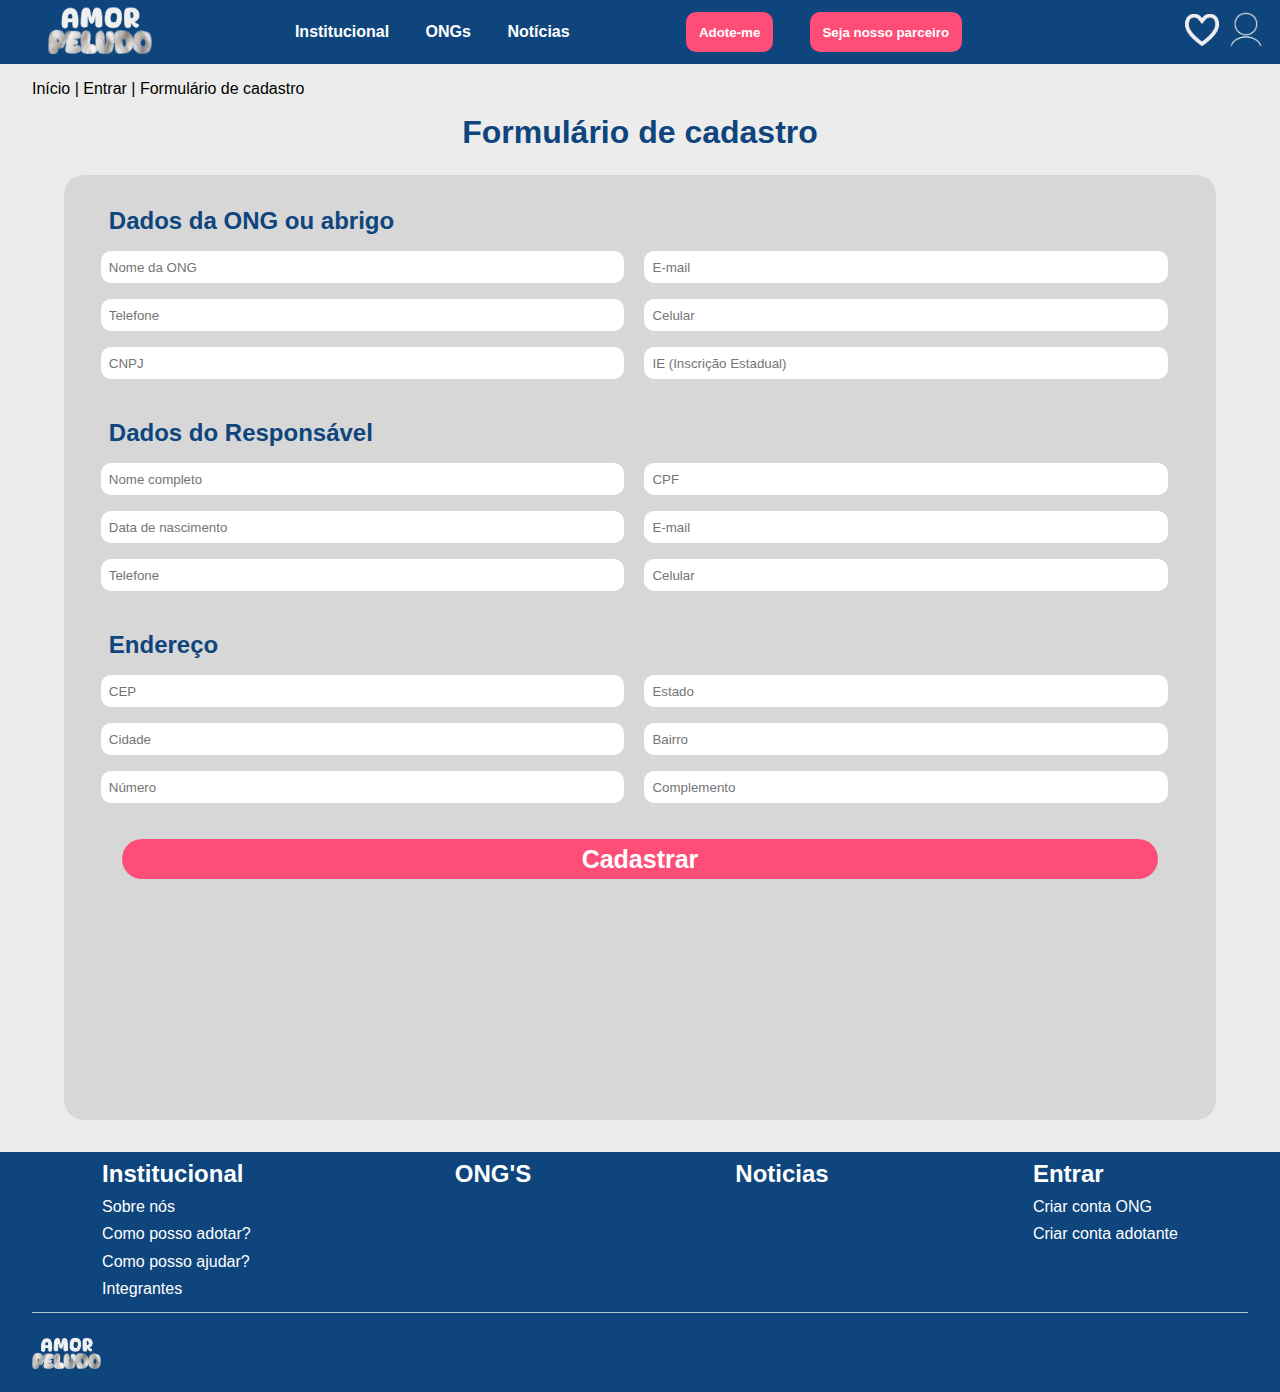
<file: codes/criarConta.html>
<!DOCTYPE html>
<html lang="pt-br">
<head>
    <meta charset="UTF-8">
    <meta name="viewport" content="width=device-width, initial-scale=1.0">
    <title>Criar conta AP</title>
    <link rel="stylesheet" href="/codes/style.css">
</head>
<body>
    
    <header>

        <a href="/index.html"><img class="logo" src="/img/icons/logosite2.png" alt="Logo"></a>

        <nav>
            <div class="links">
                <a href="/codes/institucional.html"><strong>Institucional</strong></a>
                <a href=""><strong>ONGs</strong></a>
                <a href=""><strong>Notícias</strong></a>
            </div>

            <div class="btns">
                <button><strong>Adote-me</strong></button>
                <button><a href="/codes/parceiro.html"><strong>Seja nosso parceiro</strong></a></button>            
            </div>
        </nav>

        <div class="img_links">
            <a href=""><img class="favoritos" src="/img/icons/Icon Like.png" alt="Favoritos"></a>
            <a href="/codes/entrar.html"><img class="usuario" src="/img/icons/Icon Login.png" alt="Usuário"></a>
        </div>

    </header>

    <div class="pInstitucional">
        <p><a href="/index.html" class="link">Início</a> | <a href="entrar.html" class="link">Entrar</a> | Formulário de cadastro</p>
    </div>    
    
    
    <h1 class="h1Form">Formulário de cadastro</h1>

    <form action="/codes/script.js" class="formulario">
        <div class="cadastrar">
            <h2 class="formTitulos">Dados da ONG ou abrigo</h2>
            <input type="text" placeholder="Nome da ONG" required>
            <input type="text" placeholder="E-mail" required>
            <input type="text" placeholder="Telefone" required>
            <input type="text" placeholder="Celular" required>
            <input type="text" placeholder="CNPJ" required>
            <input type="text" placeholder="IE (Inscrição Estadual)" required>
        </div>

        <div class="dadosResponsavel">
            <h2 class="formTitulos">Dados do Responsável</h2>
            <input type="text" placeholder="Nome completo" required>
            <input type="text" placeholder="CPF" required>
            <input type="text" placeholder="Data de nascimento" required>
            <input type="text" placeholder="E-mail" required>
            <input type="text" placeholder="Telefone" required>
            <input type="text" placeholder="Celular" required>
        </div>   
        
        <div class="endereco">
            <h2 class="formTitulos">Endereço</h2>
            <input type="text" placeholder="CEP" required>
            <input type="text" placeholder="Estado" required>
            <input type="text" placeholder="Cidade" required>
            <input type="text" placeholder="Bairro" required>
            <input type="text" placeholder="Número" required>
            <input type="text" placeholder="Complemento">
        </div>
       
        <div class="btnCadastrar">
            <button>Cadastrar</button>
        </div>

    </form>

    <footer>

        <div class="siteMap">

            <div class="institucional">
                <a href="/codes/institucional.html" class="link"><h2 class="h2map">Institucional</h2></a>
                <p class="pmap">Sobre nós</p>
                <p class="pmap">Como posso adotar?</p>
                <p class="pmap">Como posso ajudar?</p>
                <p class="pmap">Integrantes</p>
            </div>
    
            <div class="ongs">
                <a href="" class="link"><h2 class="h2map">ONG'S</h2></a>
            </div>
    
            <div class="noticias">
                <a href="" class="link"><h2 class="h2map">Noticias</h2></a>
            </div>
    
            <div class="logins">
                <a href="/codes/entrar.html" class="link"><h2 class="h2map">Entrar</h2></a>
                <a href="/codes/criarConta.html" class="link"><p class="pmap">Criar conta ONG</p></a>
                <p class="pmap">Criar conta adotante</p>
            </div>
        </div>
    
        <div class="borderBottom"></div>
    
        <div class="rodape">
            
            <img class="imglogo" src="/img/icons/logosite2.png" alt="Logo">
    
            <div class="contatos" >
                <a href="https://www.instagram.com/" target="_blank">
                     <i class="fa-brands fa-instagram"></i>
                </a>
    
                <a href="https://www.facebook.com/?locale=pt_BR" target="_blank">
                     <i class="fa-brands fa-facebook"></i>
                </a>
    
                <a href="https://twitter.com/" target="_blank">
                     <i class="fa-brands fa-twitter"></i>
                </a>
            </div>
        </div>
        
        </footer>

</body>
</html>
</file>
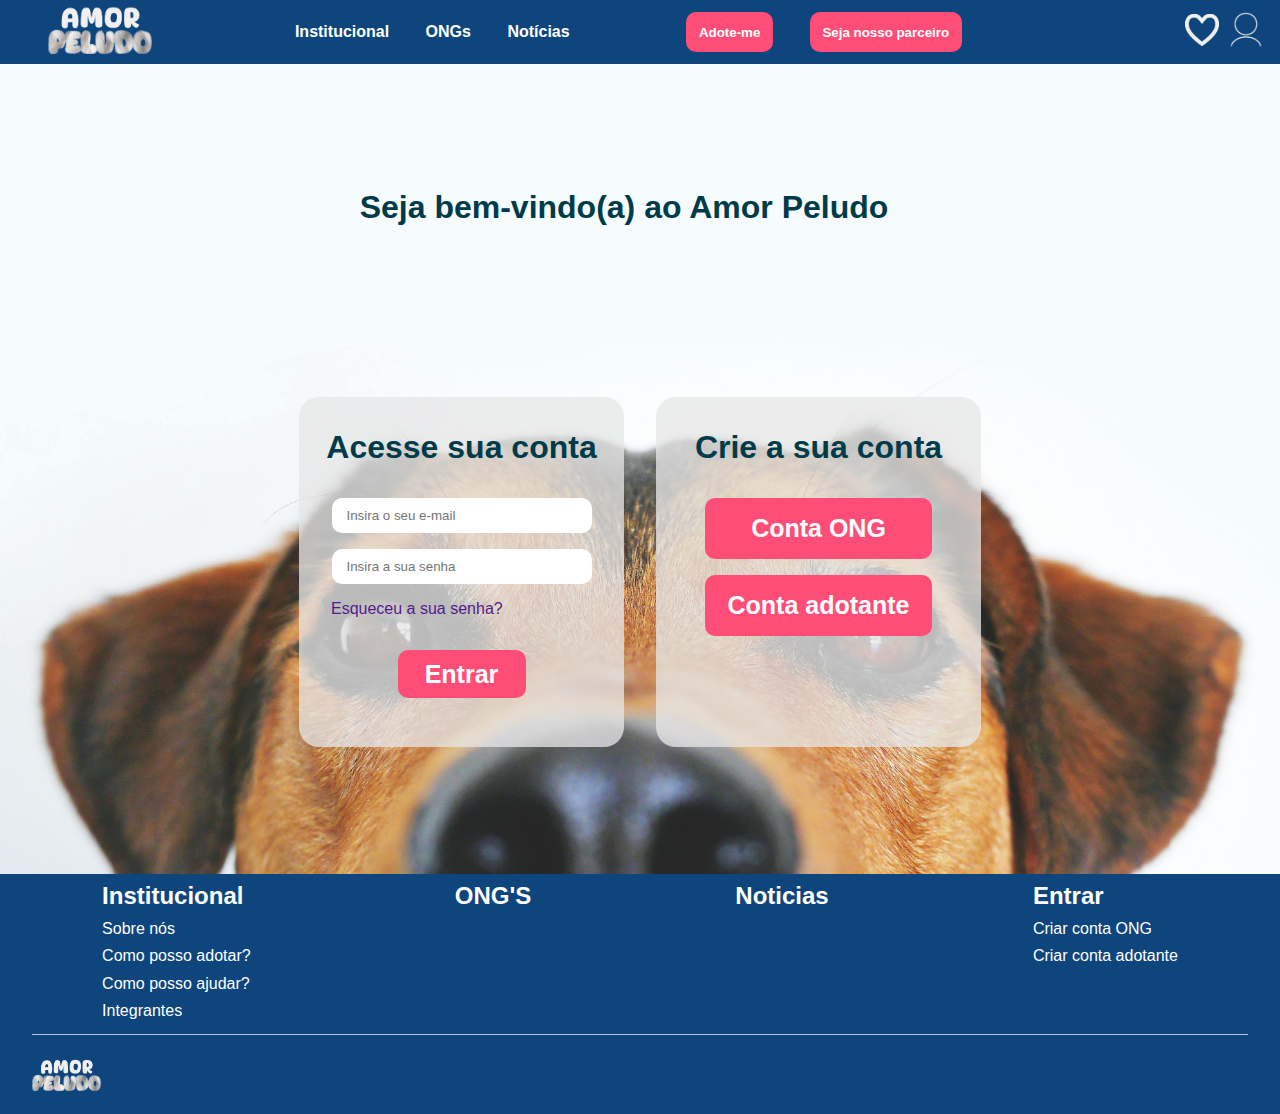
<file: codes/entrar.html>
<!DOCTYPE html>
<html lang="en">
<head>
    <meta charset="UTF-8">
    <meta http-equiv="X-UA-Compatible" content="IE=edge">
    <meta name="viewport" content="width=device-width, initial-scale=1.0">
    <title>Entrar</title>
    <link rel="stylesheet" href="/codes/style.css">
</head>
<body>

    <header>

        <a href="/index.html"><img class="logo" src="/img/icons/logosite2.png" alt="Logo"></a>

        <nav>
            <div class="links">
                <a href="/codes/institucional.html"><strong>Institucional</strong></a>
                <a href=""><strong>ONGs</strong></a>
                <a href=""><strong>Notícias</strong></a>
            </div>

            <div class="btns">
                <button><strong>Adote-me</strong></button>
                <button><a href="/codes/parceiro.html"><strong>Seja nosso parceiro</strong></a></button>            
            </div>
        </nav>

        <div class="img_links">
            <a href=""><img class="favoritos" src="/img/icons/Icon Like.png" alt="Favoritos"></a>
            <a href="/codes/entrar.html"><img class="usuario" src="/img/icons/Icon Login.png" alt="Usuário"></a>
        </div>

    </header>
    
    <main class="main_entrar">    
    <div class="container"> 
        <h1>Seja bem-vindo(a) ao Amor Peludo</h1>
    </div>

    
    <div class="entrar">
        <div class="login">
            <h1>Acesse sua conta</h1>
            
            <form class="formEntrar" action="" method="post">
                <input type="text" name="e-mail" id="e-mail" placeholder="Insira o seu e-mail">
                <input type="text" name="senha" id="senha" placeholder="Insira a sua senha">
            </form>

            <a href="">Esqueceu a sua senha?</a>

            <button><b>Entrar</b></button>
        </div>

        <div class="crie">

            <h1>Crie a sua conta</h1>
            <button id="conta_ong"><a href="/codes/criarConta.html" class="link"><b>Conta ONG</b></a></button>
            <button id="conta_adotante"><a href="" class="link"><b>Conta adotante</b></a></button>
        </div>
    </div>

</main>

<footer>

    <div class="siteMap">

        <div class="institucional">
            <a href="/codes/institucional.html" class="link"><h2 class="h2map">Institucional</h2></a>
            <p class="pmap">Sobre nós</p>
            <p class="pmap">Como posso adotar?</p>
            <p class="pmap">Como posso ajudar?</p>
            <p class="pmap">Integrantes</p>
        </div>

        <div class="ongs">
            <a href="" class="link"><h2 class="h2map">ONG'S</h2></a>
        </div>

        <div class="noticias">
            <a href="" class="link"><h2 class="h2map">Noticias</h2></a>
        </div>

        <div class="logins">
            <a href="/codes/entrar.html" class="link"><h2 class="h2map">Entrar</h2></a>
            <a href="/codes/criarConta.html" class="link"><p class="pmap">Criar conta ONG</p></a>
            <p class="pmap">Criar conta adotante</p>
        </div>
    </div>

    <div class="borderBottom"></div>

    <div class="rodape">
        
        <img class="imglogo" src="/img/icons/logosite2.png" alt="Logo">

        <div class="contatos" >
            <a href="https://www.instagram.com/" target="_blank">
                 <i class="fa-brands fa-instagram"></i>
            </a>

            <a href="https://www.facebook.com/?locale=pt_BR" target="_blank">
                 <i class="fa-brands fa-facebook"></i>
            </a>

            <a href="https://twitter.com/" target="_blank">
                 <i class="fa-brands fa-twitter"></i>
            </a>
        </div>
    </div>
    
    </footer>

</body>
</html>
</file>
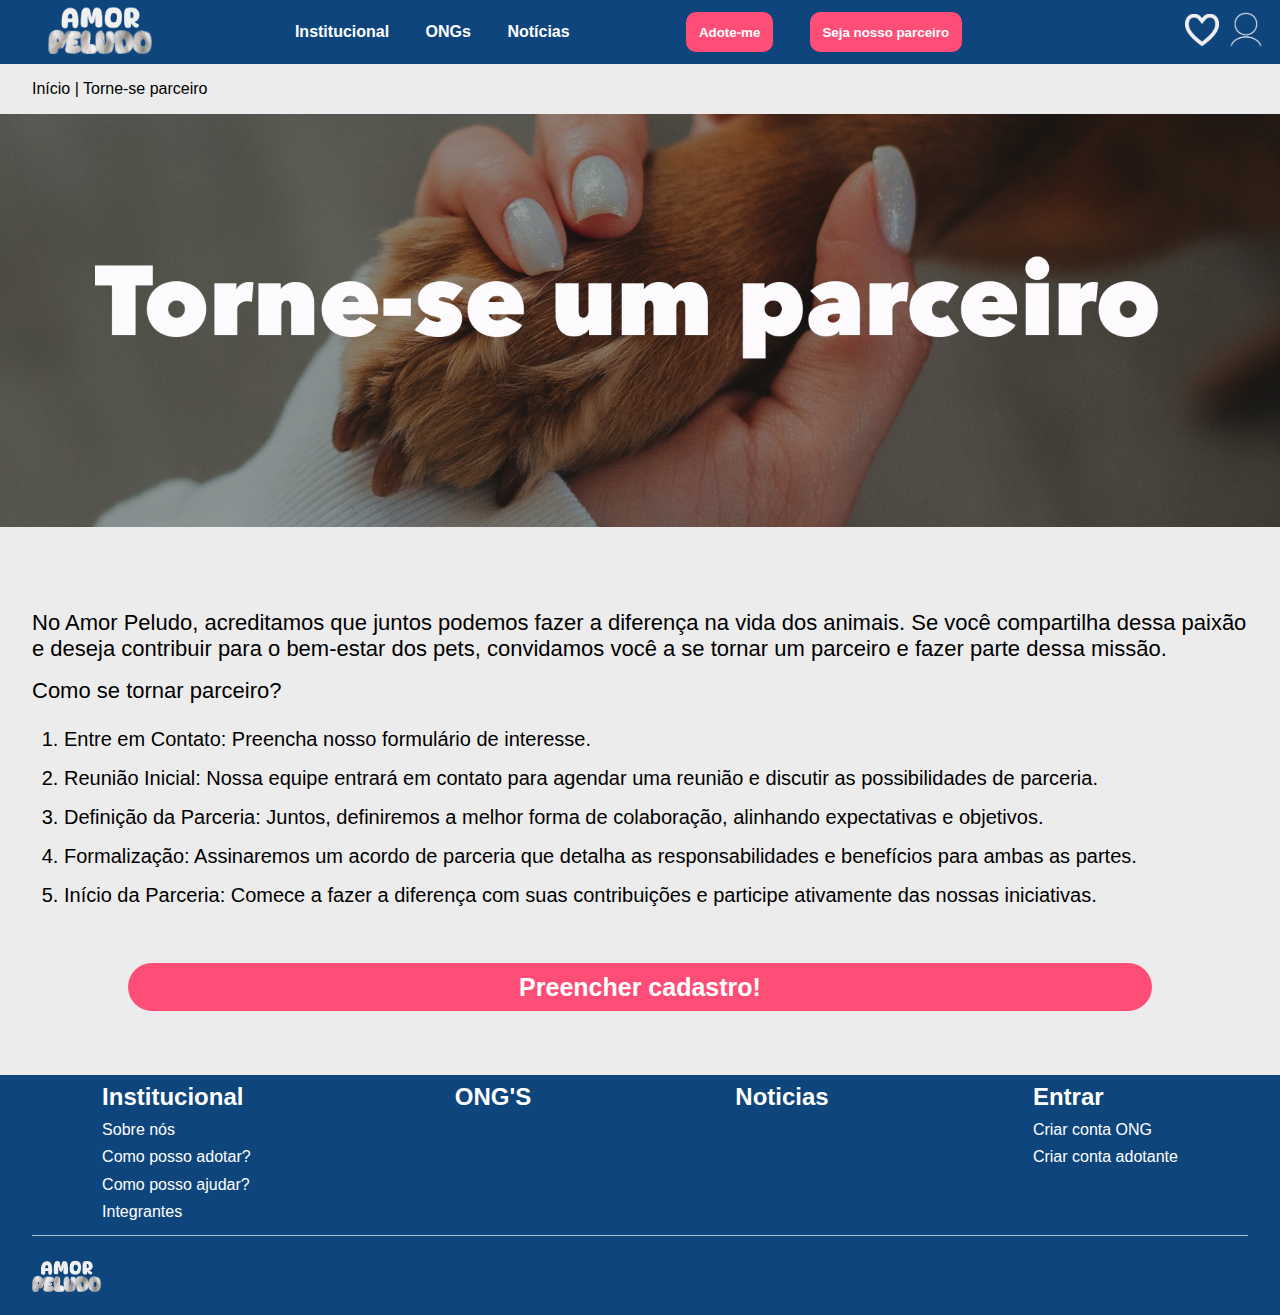
<file: codes/parceiro.html>
<!DOCTYPE html>
<html lang="en">
<head>
    <meta charset="UTF-8">
    <meta name="viewport" content="width=device-width, initial-scale=1.0">
    <title>Amor Peludo</title>
    <link rel="stylesheet" href="/codes/style.css">
</head>
<body>
    
    <header>

        <a href="/index.html"><img class="logo" src="/img/icons/logosite2.png" alt="Logo"></a>

        <nav>
            <div class="links">
                <a href="/codes/institucional.html"><strong>Institucional</strong></a>
                <a href=""><strong>ONGs</strong></a>
                <a href=""><strong>Notícias</strong></a>
            </div>

            <div class="btns">
                <button><strong>Adote-me</strong></button>
                <button><a href="/codes/parceiro.html"><strong>Seja nosso parceiro</strong></a></button>
            </div>
        </nav>

        <div class="img_links">
            <a href=""><img class="favoritos" src="/img/icons/Icon Like.png" alt="Favoritos"></a>
            <a href="/codes/entrar.html"><img class="usuario" src="/img/icons/Icon Login.png" alt="Usuário"></a>
        </div>

    </header>

    <div class="pInstitucional">
        <p><a href="/index.html" class="link">Início</a> | Torne-se parceiro</p>
    </div>

    <div class="bannerParceiro"></div>

    <div class="pParceiro">
       <p>No Amor Peludo, acreditamos que juntos podemos fazer a diferença na vida dos animais. Se você compartilha dessa paixão e deseja contribuir para o bem-estar dos pets, convidamos você a se tornar um parceiro e fazer parte dessa missão.</p>

       <p>Como se tornar parceiro?</p>

       <ol>
            <li>Entre em Contato: Preencha nosso formulário de interesse.</li>
            <li>Reunião Inicial: Nossa equipe entrará em contato para agendar uma reunião e discutir as possibilidades de parceria.</li>
            <li>Definição da Parceria: Juntos, definiremos a melhor forma de colaboração, alinhando expectativas e objetivos.</li>
            <li>Formalização: Assinaremos um acordo de parceria que detalha as responsabilidades e benefícios para ambas as partes.</li>
            <li>Início da Parceria: Comece a fazer a diferença com suas contribuições e participe ativamente das nossas iniciativas.</li>
       </ol>
    </div>

    <div class="cadastro">
        <a href="entrar.html"><button>Preencher cadastro!</button></a>
    </div>

    <footer>

        <div class="siteMap">

            <div class="institucional">
                <a href="/codes/institucional.html" class="link"><h2 class="h2map">Institucional</h2></a>
                <p class="pmap">Sobre nós</p>
                <p class="pmap">Como posso adotar?</p>
                <p class="pmap">Como posso ajudar?</p>
                <p class="pmap">Integrantes</p>
            </div>
    
            <div class="ongs">
                <a href="" class="link"><h2 class="h2map">ONG'S</h2></a>
            </div>
    
            <div class="noticias">
                <a href="" class="link"><h2 class="h2map">Noticias</h2></a>
            </div>
    
            <div class="logins">
                <a href="/codes/entrar.html" class="link"><h2 class="h2map">Entrar</h2></a>
                <a href="/codes/criarConta.html" class="link"><p class="pmap">Criar conta ONG</p></a>
                <p class="pmap">Criar conta adotante</p>
            </div>
        </div>
    
        <div class="borderBottom"></div>
    
        <div class="rodape">
            
            <img class="imglogo" src="/img/icons/logosite2.png" alt="Logo">
    
            <div class="contatos" >
                <a href="https://www.instagram.com/" target="_blank">
                     <i class="fa-brands fa-instagram"></i>
                </a>
    
                <a href="https://www.facebook.com/?locale=pt_BR" target="_blank">
                     <i class="fa-brands fa-facebook"></i>
                </a>
    
                <a href="https://twitter.com/" target="_blank">
                     <i class="fa-brands fa-twitter"></i>
                </a>
            </div>
        </div>
        
        </footer>


</body>
</html>
</file>
<file: codes/style.css>
:root {
    --azul_claro: #0E457D;
    --azul_escuro: #003B4A;
    --rosa: #FE4E77;
    --rosa_claro: #f1718f;
    --rosa_texto: #FF2BAA;
    --cinza245: rgb(245,245,245);
    --cinza230: rgba(230, 230, 230, 0.767);
    --cinza215: rgb(215,215,215);
    --cinza201: rgb(201, 201, 201);
    --cinza158: rgb(158, 158, 158);
    --preto_back: #393939;
}

* {
    margin: 0;
    padding: 0;
    box-sizing: border-box;
    font-family: Arial, Helvetica, sans-serif;
}

body {
    background-color: var(--cinza230);
}

/*  ------------------------------------ PÁGINA INICIAL / HOME ----------------------------------------------*/

.conteudo, .slide {
    background-color: var(--rosa_claro);
}

header {
    height: 4rem;
    width: 100%;
    background-color: var(--azul_claro);
    display: flex;
    align-items: center;
    justify-content: space-between;
    padding: 1rem;
}

.logo {
    height: 3rem;
    margin-left: 2rem;
}

/* Links "Institucional", "ONG's" e "Notícias" */
.links a {
    display: inline-block;
    text-decoration: none;
    padding: 0 1rem;
    color: white;
    transition: all 0.3s ease;
}

.links a:hover {
    transform: translateY(-0.5rem);
    transition: 1s;
}

/* BOTÕES "Adote-me" E "Seja nosso parceiro" */
.btns button{
    margin: 0 1rem;
    padding: 0.8rem;
    color: white;
    background-color: var(--rosa);
    border: none;
    border-radius: 10px;
    transition: all 0.3s ease;
}

.btns a {
    text-decoration: none;
    color: white;
}

.btns button:hover {
    transform: scale(1.1);
}

.links, .btns {
    display: inline-block;
    padding-right: 5rem;
}

/*Deixa a logo os hyperlinks da div "links", os botões e os icones com o cursor pointer*/
.logo, .links a, .btns button, .img_links {
    cursor: pointer;
}

.usuario {
    height: 2.3rem;
}

.favoritos {
    height: 2rem;
}

.favoritos:hover, .usuario:hover {
    transform: scale(1.1);
}

/* Espaçamento entre os icons */
.img_links {
    display: flex;
    align-items: center;
    gap: 0.5rem;
}

/*       AQUI COMEÇA O CARROSSEL     */

.slider {
    margin: 0 auto;
    height: 30%;
    width: 100%;
    background-color: var(--cinza201);
    overflow: hidden;
}

.slides {
    height: 80%;
    width: 400%;
    /*Foi posto com 400% para que só uma imagem aparecesse por vez, pelo menos eu entendi isso :)*/
    display: flex;
}

/* "Apaga" os radios para que não fique com dois*/
.slides input {
    display: none;
}


.slide {
    width: 25%;
    /*Como foi colocado em .slides o width sendo como 400%, agora o width do .slide será de 25%, ou seja, 100% do tamanho do .slider*/
    position: relative;
    transition: 2s;
}

.slide img {
    width: 100%;
}

/*Configurações para a div dos botões/radios*/
.manual_nav {
    position: absolute;
    width: 100%;
    margin-top: -40px;
    display: flex;
    justify-content: center;
}

/*Configurações da cor, tamanho e tal dos radios(diretamente deles, diferente de .manual_nav que é a div onde os radios estão dentro)*/
.manual_btn {
    border: 2px solid white;
    padding: 5px;
    border-radius: 10px;
    cursor: pointer;
    transition: 0.5s;
}

/*Isso significa que em todos os botões, menos no último, vão ter as seguites propriedades aplicadas*/
.manual_btn:not(:last-child) {
    margin-right: 40px;
}

.manual_btn:hover {
    background-color: white;
}

#radio1:checked ~ .first {
    margin-left: 0;
}

#radio2:checked ~ .first {
    margin-left: -25%;
}

#radio3:checked ~ .first {
    margin-left: -50%;
}

/* SECTION ABAIXO DO CARROSSEL */
.conteudo {
    height: 25rem;
    width:100%;
    margin: auto;
    padding: 2rem;
    display: flex;
    align-items: center;
    justify-content: center;
    gap: 3rem;
}

/* TITULOS E PARAGRAFOS DAS DIV'S INFORMATIVAS */
.conteudo h1 {
    font-size: 25px;
    color: #db0080;
    margin: 0.8rem 1rem;
}

.conteudo p {
    text-align: justify;
    padding: 0 1rem;
    font-size: 20px;
}

/* DESIGN DAS DIV'S INFORMATIVAS */
.nos_conheca, .como_funciona {
    padding-bottom: 1rem;
    height: 90%;
    width: 30%;
    display: inline-block;
    border-radius: 10px;
    background-color: var(--cinza230);
}

/* ÁREA DE "RETORNOS" */
.retornos {
    height: 35rem;
    width: 100%;
    background-color: var(--cinza230);
}

.titulo_feed {
    color: var(--azul_escuro);
    font-size: 20px; 
    text-align: center;
    padding: 1.5rem 0 0 0;
}

/*Divs "feedbacks"*/
.feedbacks {
    padding: 2rem 0 1rem 0;
    height: 85%;
    width: 100%;
    display: flex;
    align-items: flex-end;
    justify-content: center;
    gap: 1rem;
}

.feedback {
    height: 90%;
    width: 20%;
    border-radius: 10px;
    background-color: var(--cinza201);
    display: flex;
    align-items: center;
    justify-content: center;    
    flex-direction: column;
}

.dot {
    height: 10rem;
    width: 10rem;
    background-color: #bbb;
    border-radius: 50%;
    position: relative;
    top: -4rem;
}

#foto_feed1 {
    background-image: url(/img/feedback/feeback1.png);
    background-position: center center;
    background-size: 100%;
}

#foto_feed2 {
    background-image: url(/img/feedback/perfil2.jpg);
    background-position: center center;
    background-size: 100%;
}

#foto_feed3 {
    background-image: url(/img/feedback/perfil3.jpg);
    background-position: center center;
    background-size: 100%;
}

#foto_feed4 {
    background-image: url(/img/feedback/perfil4.jpg);
    background-position: center center;
    background-size: 100%;
}

.feed_p {
    height: 15rem;
    width: 12rem;
    position: relative;
    top: -3rem;
}

/* Aqui são as configurações do footer */
footer {
    height: 15rem;
    background-color: var(--azul_claro);
}

.siteMap {
    height: 10rem;
    display: flex;
    justify-content: space-around;
}

.h2map, .pmap {
    color: white;
    padding: 0.3rem 0;
}

.h2map {
    margin-top: 0.2rem;
}

.borderBottom {
    height: 1px;
    width: 95%;
    margin: auto;
    background-color: var(--cinza230);
}

.rodape {
    margin: 1rem 0;
    height: 3rem;
    display: flex;
    align-items: center;
    justify-content: space-between;
}

.imglogo{
height: 2rem;
margin: 0.5rem 2rem;
}

.rodape a{
margin-right: 0.8rem;
color: white; /*reconhece os ícones como link e estiliza eles*/
text-decoration: none;    
}

.contatos{
font-size: 30px; /*determina o tamanho dos ícones*/
margin-right: 2rem;
}

/*  ---------------------------------------- PÁGINA DE LOGIN OU ENTRAR ----------------------------------- */
.main_entrar {
    background-image: url(/img/banner/entrar\ img.jpg);
    background-position: center;
    background-size: 100%;
    background-repeat: no-repeat;
    height: 90vh;
    width: 100%;
    display: flex;
    align-items: center;
    justify-content: center;
    flex-wrap: wrap;
    /*border: 2px solid purple;*/
}

/* DIV "SEJA BEM-VINDO" */
.container {
    display: flex;
    justify-content: center; 
    margin: auto;  
    width: 70%;
    /*border: 2px solid blue;*/
}

.container h1 {
    text-align: center;
    width: 90%;
    padding: 1rem 2rem 0 0;
    color: var(--azul_escuro);
    /*border: 2px solid red;*/
}

/* DIV "Entrar" */
.entrar {
    /*border: 2px solid yellowgreen;*/
    height: 20rem;
    margin: auto;
    display: flex;
    align-items: flex-start;
    justify-content: center;
    gap: 2rem;
    position: relative;
    top: -3rem;
}

/*DIV DE LOGIN*/
.login {
    width: 325px;
    border-radius: 20px;
}

.login input {
    height: 25px;
    width: 70%;
}

.login a {
    text-decoration: none;
    position: relative;
    top: 1rem;
    left: 2rem;
}

.login button {
    display: block;
    height: 3rem;
    width: 8rem;
    margin: auto;
    position: relative;
    top: 3rem;
    font-size: 25px; 
    background-color: var(--rosa);
    border-radius: 10px;
    border: none; 
    color: white;
}

.formEntrar input {
    display: block;
    margin-left: auto;
    margin-right: auto;
    height: 2.2rem;
    width: 80%;
    border-radius: 10px;
    border: none;
    padding-left: 15px;
}

#e-mail {
    margin-top: 2rem;
}

#senha {
    margin-top: 1rem;
}

/* CONFIGURAÇÃO DE DIVS */
.login, .crie {
    height: 350px;
    background-color: var(--cinza230);
}

.login h1, .crie h1 {
    display: flex; 
    justify-content: center;
    margin-top: 2rem;
    color: var(--azul_escuro);
} 

.login button, .crie button {
    cursor: pointer;
}

/* DIV CRIAR NOVA CONTA */
.crie {
    width: 325px;
    border-radius: 20px;
}

.crie button {
    display: block;
    margin: auto;
    font-size: 25px; 
    background-color: var(--rosa);
    border-radius: 10px;
    border: none; 
    padding: 1rem;
    width: 70%;
    color: white;
}

#conta_ong {
    margin-top: 2rem;
}

#conta_adotante {
    margin-top: 1rem;
}

#conta_ong a, #conta_adotante a {
    color: white;
}

/* ------------------------------------------ INSTITUCIONAL ------------------------------------------- */

.pInstitucional {
    padding: 1rem 2rem;
}

.link {
    text-decoration: none;
    color: black;
}

.mainInstitucional {
    display: flex;
}

.mainInstitucional h1 {
    color: var(--azul_claro);
    margin: 1rem 0 0.5rem 0;
}

aside {
    /* border: 2px solid red; */
    width: 20%;
    background-color: var(--cinza201);
    /* border-radius: 0 15px 0 0; */
    font-size: 25px;
    padding: 1rem 0 0 0;
}

aside p {
    padding: 1rem 1rem;
    font-size: 22px;
    color: var(--azul_claro);
}

.arrow {
    display: flex;
    justify-content: center;
    position: relative;
    top: 350vh;
}

.btnVolta {
    border: none;
    border-radius: 50%;
    height: 4rem;
    width: 4rem;
    cursor: pointer;
}

.btnVolta img {
    height: 3rem;
}

.conteudoIns {
    /* border: 2px solid blue; */
    width: 80%;
}

.conteudoIns h1 {
    padding: 0 1.5rem;
}

.conteudoIns p {
    padding: 0.5rem 2rem;
    font-size: 22px;
}

.ultimoP {
    margin: 0 0 1.5rem 0;
}

.banner{
    height: 62vh;
    margin: 0 0 1.5rem 0;
}

.banner img {
    height: 100%;
    width: 100%;
    /* border-radius: 10px;  */
}

.ulInstitucional {
    margin: 0 0 0 4rem;
}

.ulInstitucional li {
    font-size: 22px;
    padding: 0.5rem 0.5rem;
}

/*  INTEGRANTES  */

.integrantes {
    height: 40rem;
    width: 100%;
    background-color: var(--rosa_claro);
}

.tituloIntegrantes {
    padding: 3rem 0;
    height: 3rem;
    width: 100%;
    display: flex;
    align-items: center;
    justify-content: center;
}

.tituloIntegrantes > h1 {
    font-size: 40px;
    color: white;
}

.membros {
    height: 60%;
    margin: 5rem 0 0 0;
    display: flex;
    align-items: center;
    justify-content: center;
    gap: 3rem;
}

.membro {
    height: 100%;
    width: 20rem;
    background-color: #e6e6e6c4;
    border-radius: 10px;
}

.dot2 {
    height: 10rem;
    width: 10rem;
    background-color: #bbb;
    border-radius: 50%;
    position: relative;
    top: -5rem;
    left: 25%;
}
    
.bio {
    height: 15rem;
    padding: 0 1rem;
    position: relative;
    top: -4rem;
    text-align: center;
}

.bio > p {
    margin: 1rem 1.5rem;
    font-size: 18px;
}

#camilly {
    background-image: url(/img/feedback/milly.jpg);
    background-position: center center;
    background-size: 100%;
}

#lucas {
    background-image: url(/img/feedback/lucas.PNG);
    background-position: center center;
    background-size: 100%;
}

#maria {
    background-image: url(/img/feedback/maria.jpg);
    background-position: center center;
    background-size: 100%;
}

/*  ------------------------------------------ TORNE-SE PARCEIRO --------------------------------------*/

.bannerParceiro {
    background-image: url(/img/banner/Banners\ torne-se\ parceiro.jpg);
    background-size: 100%;
    background-repeat: no-repeat;
    height: 30rem;
    width: 100%;
}

.pParceiro > p{
    font-size: 22px;
    margin: 1rem 2rem;
}

.pParceiro ol {
    font-size: 20px;
    padding: 0 0 1rem 4rem;
}

.pParceiro ol li {
    padding: 0.5rem 0;
}

.cadastro {
    width: 100%;
    text-align: center;
    margin: 2rem 0 4rem 0;
}

.cadastro button {
    height: 3rem;
    width: 80%;
    border-radius: 30px;
    font-size: 25px;
    font-weight: 900;
    color: white;
    background-color: var(--rosa);
    border: none;
    cursor: pointer;
}

/* ------------------------------------------ CRIAR CONTA ONG ------------------------------------------   */

.h1Form {
    color: var(--azul_claro);
    text-align: center;
    margin: 0 0 1.5rem 0;
    font-weight: 900;
}

.formulario {
    background-color: var(--cinza215);
    height: 105vh;
    width: 90vw;
    border-radius: 20px;
    margin: auto;
    margin-bottom: 2rem;
}

.formTitulos {
    padding: 2rem 0 0.5rem 1rem;
    color: var(--azul_claro);
}

.cadastrar, .dadosResponsavel, .endereco {
    width: 95%;
    margin: auto;
}

.cadastrar input, .dadosResponsavel input, .endereco input {
    height: 2rem;
    border: none;
    border-radius: 10px;
    margin: 0.5rem;
    padding: 0.5rem;
    width: calc(50% - 1.5rem);
}

input:focus {
    outline: none;
    border: 1px solid var(--rosa);
}

.full {
    width: calc(100% - 1.5rem);
}

.btnCadastrar {
    height: 6rem;
    display: flex;
    align-items: center;
    justify-content: center;
}

.btnCadastrar button {
    height: 2.5rem;
    width: 90%;
    border: none;
    border-radius: 30px;
    background: var(--rosa);
    font-size: 25px;
    font-weight: 900;
    color: white;
    cursor: pointer;
}
</file>
